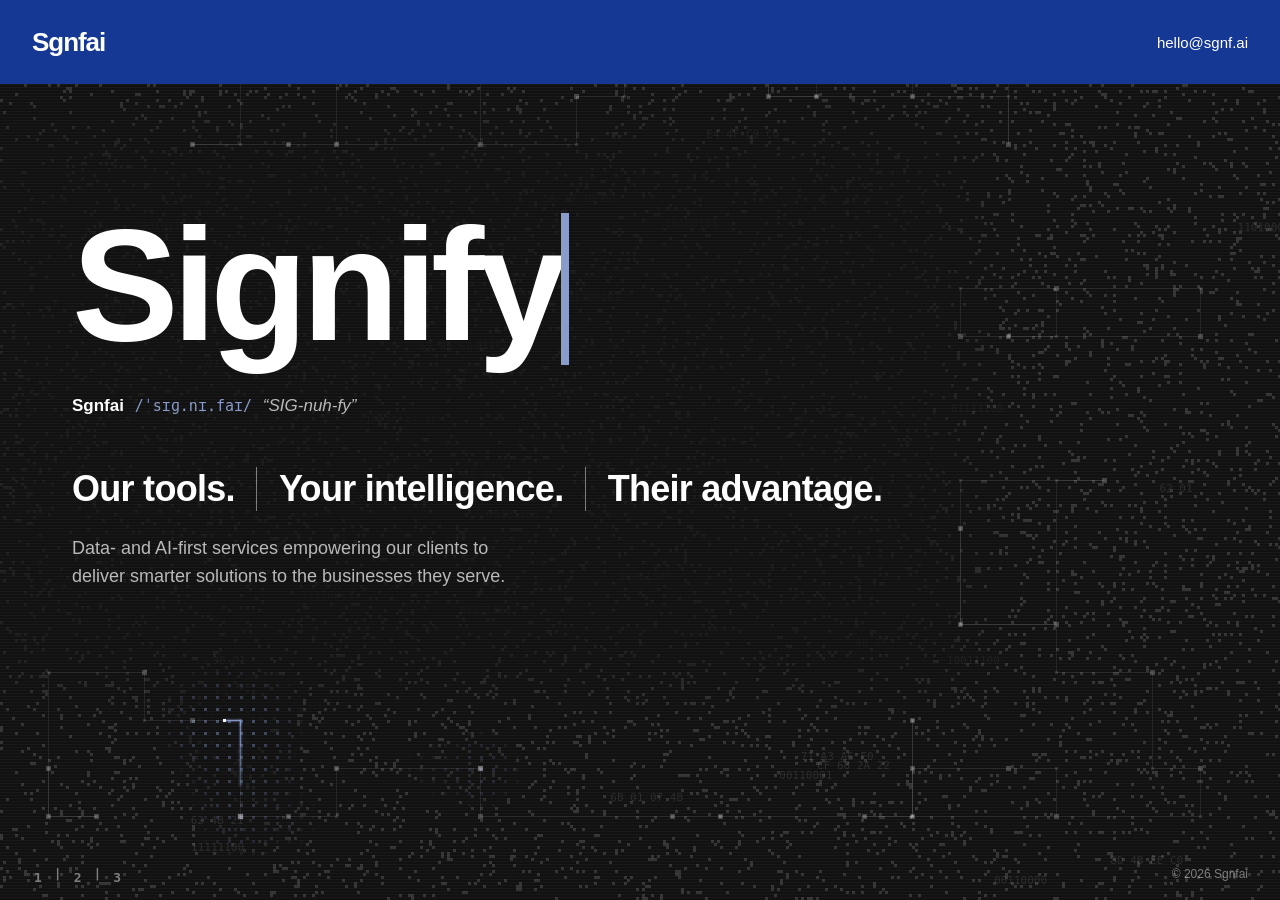
<file: public/index.html>
<!DOCTYPE html>
<html lang="en">
<head>
<meta charset="UTF-8">
<meta name="viewport" content="width=device-width, initial-scale=1.0">
<title>Sgnfai</title>
<meta name="description" content="Data- and AI-first services empowering our clients to deliver smarter solutions to the businesses they serve.">
<meta property="og:title" content="Sgnfai">
<meta property="og:description" content="Our tools. Your intelligence. Their advantage.">
<meta property="og:type" content="website">
<meta property="og:url" content="https://sgnf.ai/">

<link rel="stylesheet" href="./style.css">
<link rel="icon" type="image/svg+xml" href="./favicon.svg">
<script>document.documentElement.classList.add('js');</script>
</head>
<body>
<script src="./signal-bg.js"></script>

<header class="strip">
  <a href="/" class="strip__logo" aria-label="Sgnfai"><span class="logo__word" aria-hidden="true">Sgnfai</span><span class="logo__cursor" aria-hidden="true"></span></a>
  <a href="mailto:hello@sgnf.ai">hello@sgnf.ai</a>
</header>

<main class="stage">
  <div class="logo" id="logo" role="img" aria-label="Sgnfai">
    <span class="logo__word" aria-hidden="true">Sgnfai</span><span class="logo__cursor" aria-hidden="true"></span>
  </div>

  <div class="reveal" id="reveal">
    <p class="dict"><b>Sgnfai</b> <span class="dict__ipa">/ˈsɪɡ.nɪ.faɪ/</span> <span class="dict__say">“SIG-nuh-fy”</span></p>
    <h1 class="tagline">
      <span>Our tools.</span>
      <span>Your intelligence.</span>
      <span>Their advantage.</span>
    </h1>
    <p class="lede">Data- and AI-first services empowering our clients to deliver smarter solutions to the businesses they serve.</p>
  </div>
</main>

<nav class="protos" aria-label="Prototypes"><a href="/1/">1</a><span>|</span><a href="/2/">2</a><span>|</span><a href="/3/">3</a></nav>
<p class="copyright">&copy; 2026 Sgnfai</p>

<script>
  // logo animation: Signify -> Signifai -> Sgnifai -> Sgnfai -> Sgnf.ai -> Sgnfai (the dot comes out last).
  // Each logo has its own independent animation. Header: only on click. Main: once on load, once per click.
  (function () {
    var reduced = matchMedia('(prefers-reduced-motion: reduce)').matches;

    function typer(el) {
      var w = el.querySelector('.logo__word'), c = el.querySelector('.logo__cursor');
      var s = 'Sgnfai', p = 6, run = 0;

      // each wait belongs to a run; a newer run makes older ones bail out
      function wait(ms, id) {
        return new Promise(function (ok, stop) {
          setTimeout(function () { id === run ? ok() : stop('stale'); }, ms);
        });
      }

      function draw() {
        w.textContent = s;
        var x = 0;
        if (w.firstChild && p > 0) {
          var r = document.createRange();
          r.setStart(w.firstChild, 0); r.setEnd(w.firstChild, p);
          x = r.getBoundingClientRect().width;
        }
        c.style.left = x + 'px';
      }

      async function play(id) {
        async function step(v, q, ms) { s = v; p = q; draw(); await wait(ms, id); }
        c.style.opacity = 1;
        await step('', 0, 600);
        var d = [180, 120, 250, 160, 310, 140, 1000];
        for (var i = 1; i <= 7; i++) await step('Signify'.slice(0, i), i, d[i - 1]);
        await step('Signif', 6, 360);
        await step('Signifa', 7, 200);
        await step('Signifai', 8, 850);
        for (i = 7; i >= 2; i--) await step(s, i, [140, 230, 100, 190][i % 4]);
        await step('Sgnifai', 1, 580);
        for (i = 2; i <= 4; i++) await step(s, i, [180, 250, 120][i % 3]);
        await step('Sgnfai', 3, 750);
        await step(s, 4, 420);
        await step('Sgnf.ai', 5, 1400);
        await step('Sgnfai', 4, 600);
        await step(s, 5, 150);
        await step(s, 6, 220);
        c.style.opacity = 0; await wait(300, id);
        c.style.opacity = 1; await wait(450, id);
        c.style.opacity = 0;
      }

      async function start(times) {
        var id = ++run;
        try {
          for (var n = 0; n < times; n++) {
            if (n) await wait(4000, id);
            await play(id);
          }
        } catch (e) { /* superseded by a newer run */ }
      }

      window.addEventListener('resize', draw);
      el.addEventListener('click', function (e) {
        e.preventDefault();
        if (!reduced) start(1);
      });
      return start;
    }

    var main = typer(document.getElementById('logo'));
    typer(document.querySelector('.strip__logo'));

    // unfold the text right away: dictionary line, tagline, then description (staggered in CSS)
    requestAnimationFrame(function () { document.getElementById('reveal').classList.add('is-shown'); });

    if (!reduced) main(1);
  })();
</script>
</body>
</html>
</file>
<file: public/style.css>
/* Sgnfai: white, near-black, one blue. See ../sgnfai-look-and-feel.md */

*, *::before, *::after { box-sizing: border-box; margin: 0; padding: 0; }

:root {
  --white: #ffffff;
  --ink: #111111;
  --ink-muted: #555555;
  --grid: #ececec;
  --blue: #153894; /* sampled from the Discography sleeve band (Wikipedia scan, median of band pixels) */
  --blue-glow: color-mix(in srgb, var(--blue), var(--white)); /* derived: blue lifted for dark backgrounds */

  --font-sans: "Helvetica Neue", Helvetica, Arial, system-ui, sans-serif;
  --font-mono: ui-monospace, "SF Mono", Menlo, Consolas, monospace;
}

html, body { height: 100%; }
html { -webkit-text-size-adjust: 100%; }

body {
  display: flex; flex-direction: column;
  background-color: var(--white);
  /* faint data grid */
  background-image: radial-gradient(var(--grid) 1px, transparent 1.2px);
  background-size: 24px 24px;
  color: var(--ink);
  font: 400 17px/1.55 var(--font-sans);
}

a { color: inherit; text-decoration: none; }
:focus-visible { outline: 2px solid var(--blue); outline-offset: 4px; }

/* free space split 1:5 so the content sits high; on wide screens the left inset is
   half what centring a 1120px column would give, so the content leans left */
.stage {
  flex: 1;
  display: flex; flex-direction: column;
  padding: 64px 32px;
  padding-left: max(32px, calc((100vw - 1120px) / 4 + 32px));
}
@media (max-width: 640px) { .stage { padding: 48px 16px; } }
.stage::before { content: ""; flex: 1; }
.stage::after  { content: ""; flex: 5; }

.logo {
  position: relative; align-self: flex-start;
  font-size: clamp(64px, 13vw, 160px); line-height: 1.1; height: 1.1em;
  font-weight: 700; letter-spacing: -0.04em;
  cursor: pointer;
}
.logo__word { white-space: pre; }
.logo__cursor {
  position: absolute; top: 0.1em; left: 100%;
  width: 0.05em; min-width: 3px; height: 0.95em;
  background: var(--blue); opacity: 0;
}

.reveal { margin-top: 20px; }

/* dictionary entry under the logo */
.dict { font-size: 17px; color: var(--ink-muted); margin-bottom: 48px; }
.dict b { color: var(--ink); font-weight: 700; }
.dict__ipa { font-family: var(--font-mono); font-size: 15px; color: var(--blue); margin-inline: 0.4em; }
.dict__say { font-style: italic; display: inline-block; white-space: nowrap; }
@media (max-width: 480px) { .dict { font-size: 15px; } .dict__ipa { font-size: 14px; } }
/* text unfolds while the logo types: dictionary line, tagline, description, a third of a second apart */
.js .reveal > * { opacity: 0; transform: translateY(8px); transition: opacity 0.9s ease, transform 0.9s ease; }
.js .reveal.is-shown > * { opacity: 1; transform: none; }
.js .reveal.is-shown > :nth-child(1) { transition-delay: 0.33s; }
.js .reveal.is-shown > :nth-child(2) { transition-delay: 0.67s; }
.js .reveal.is-shown > :nth-child(3) { transition-delay: 1s; }
@media (prefers-reduced-motion: reduce) { .js .reveal > * { transition: none; transform: none; } }

/* tagline on one line, thin vertical rules between the three parts */
.tagline {
  display: flex; flex-wrap: wrap;
  font-size: clamp(20px, 2.9vw, 36px); line-height: 1.2; font-weight: 700; letter-spacing: -0.02em;
}
.tagline span { white-space: nowrap; padding-inline: 0.6em; border-left: 1px solid var(--ink); }
.tagline span:first-child { padding-left: 0; border-left: 0; }
.tagline span:last-child { padding-right: 0; }
/* too narrow for one line: stack, keeping the rule on the left of each part */
@media (max-width: 560px) {
  .tagline { flex-direction: column; gap: 6px; }
  .tagline span, .tagline span:first-child { padding: 0 0 0 12px; border-left: 1px solid var(--ink); }
}

.lede { margin-top: 24px; max-width: 46ch; color: var(--ink-muted); font-size: 18px; }


/* blue top bar */
.strip a:hover { text-decoration: underline; text-underline-offset: 3px; }
.strip {
  display: flex; justify-content: space-between; align-items: center; gap: 16px;
  padding: 29px 32px;
  background: var(--blue); color: var(--white);
  font: 500 15px/1 var(--font-sans);
}
/* same face as the animated logo, smaller */
.strip__logo {
  position: relative; display: inline-block; height: 1em;
  font-size: 26px; font-weight: 700; letter-spacing: -0.04em; line-height: 1;
}
.strip__logo .logo__cursor { top: 0; height: 1em; background: var(--white); } /* white cursor on the blue bar */
.strip .strip__logo:hover { text-decoration: none; }
@media (max-width: 640px) { .strip { padding-inline: 16px; } }

/* copyright pinned to the bottom-right corner of the screen */
.copyright {
  position: fixed; right: 32px; bottom: 16px;
  font-size: 12px; color: #8a8a8a;
}
@media (max-width: 640px) { .copyright { right: 16px; bottom: 12px; } }

/* look-and-feel prototype switcher, bottom-left (/1/, /2/, /3/) */
.protos {
  position: fixed; left: 32px; bottom: 12px; z-index: 1;
  display: flex; gap: 10px; font: 600 13px/1 var(--font-mono); color: #8a8a8a;
}
.protos a { padding: 4px 2px; }
.protos a:hover { color: var(--ink); }
.signal-bg--dark .protos { color: rgba(255, 255, 255, 0.45); }
.signal-bg--dark .protos a:hover { color: var(--white); }
@media (max-width: 640px) { .protos { left: 16px; bottom: 8px; } }

/* animated background (signal-bg.js): canvas sits at z-index 0, page content above it */
.signal-bg-on body { background-image: none; }
.signal-bg-on .strip, .signal-bg-on .stage { position: relative; z-index: 1; }
.signal-bg-on .copyright { z-index: 1; }

/* dark theme: brand near-black field, white type, blue lifted so it reads on dark */
.signal-bg--dark body { background-color: var(--ink); color: var(--white); }
.signal-bg--dark .dict, .signal-bg--dark .lede { color: rgba(255, 255, 255, 0.7); }
.signal-bg--dark .dict b { color: var(--white); }
.signal-bg--dark .dict__ipa { color: var(--blue-glow); }
.signal-bg--dark .tagline span { border-color: rgba(255, 255, 255, 0.45); }
.signal-bg--dark .logo .logo__cursor { background: var(--blue-glow); }
.signal-bg--dark .copyright { color: rgba(255, 255, 255, 0.45); }
.signal-bg--dark :focus-visible { outline-color: var(--blue-glow); }
</file>
